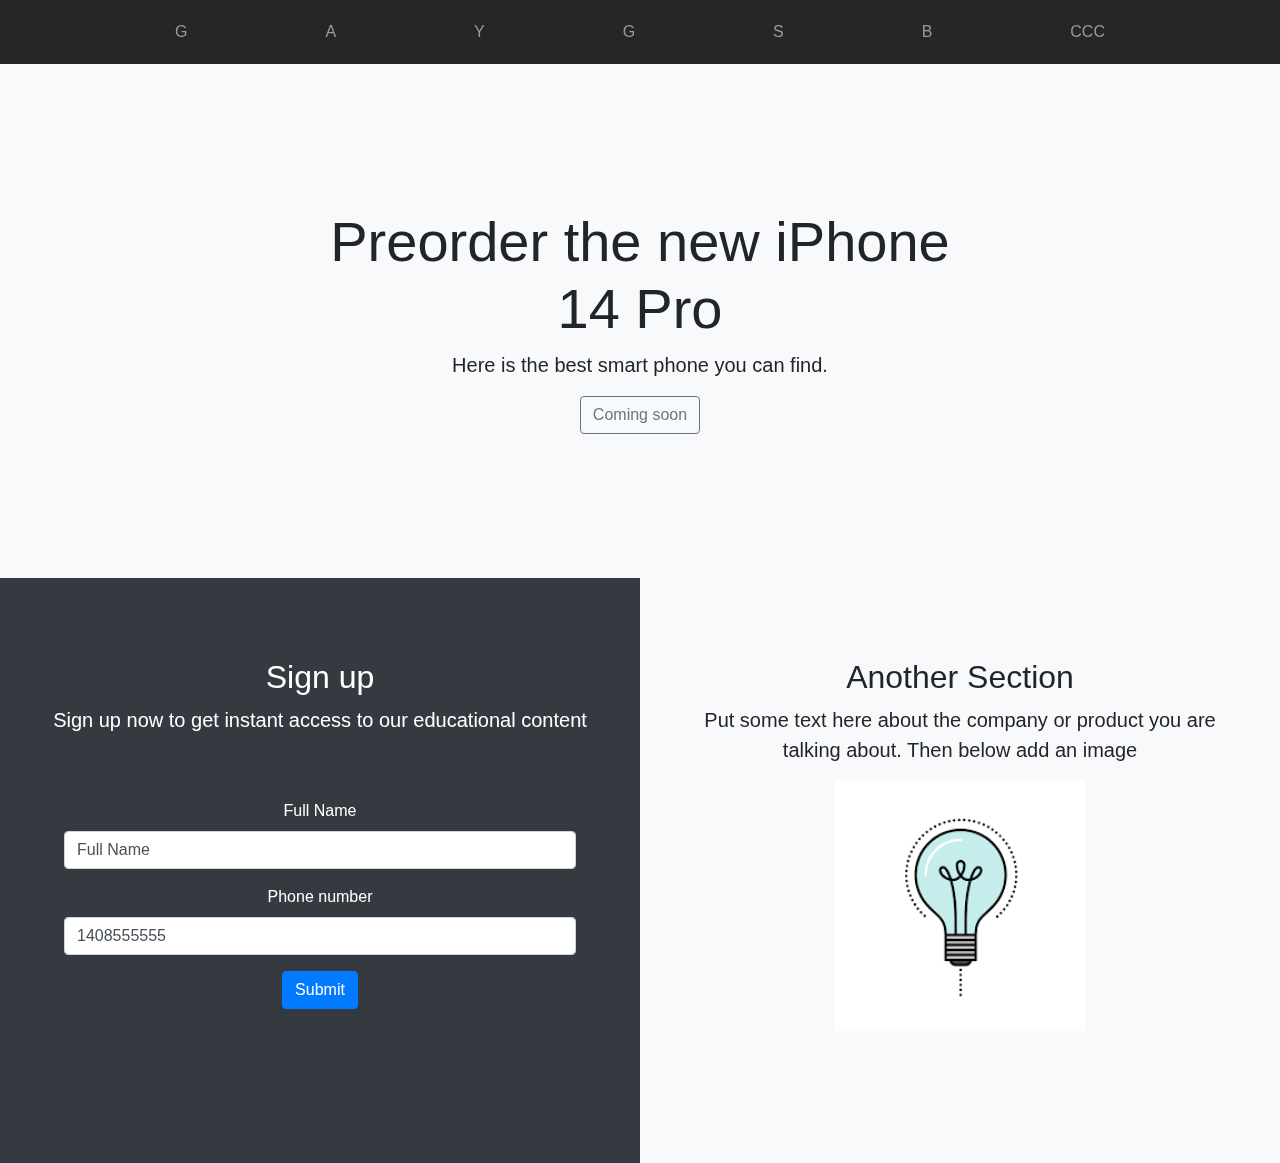
<file: lab1/LearnCS8-Twilio/index.html>
<!doctype html>
<html lang="en">
  <head>
    <!-- Required meta tags -->
    <meta charset="utf-8">
    <meta name="viewport" content="width=device-width, initial-scale=1, shrink-to-fit=no">
    <meta name="description" content="Ever The Best">
    <meta name="author" content="862360617">

    <!-- Bootstrap CSS -->
    <link rel="stylesheet" href="https://stackpath.bootstrapcdn.com/bootstrap/4.5.2/css/bootstrap.min.css" integrity="sha384-JcKb8q3iqJ61gNV9KGb8thSsNjpSL0n8PARn9HuZOnIxN0hoP+VmmDGMN5t9UJ0Z" crossorigin="anonymous">

    <!-- Title of your Webse -->
    <title>Iphone 14 Pro Max</title>
    <link href="product.css" rel="stylesheet">
  </head>
  <body>
    <nav class="site-header sticky-top py-1">
    <!-- Top Menu Bar -->
    <div class="container d-flex flex-column flex-md-row justify-content-between">
        <a class="py-3 d-none d-md-inline-block" id="menu-item-1" href="https://google.com" target="_blank">G</a>
        <a class="py-3 d-none d-md-inline-block" id="menu-item-2" href="https://www.apple.com/" target="_blank">A</a>
        <a class="py-3 d-none d-md-inline-block" id="menu-item-3" href="https://www.Youtube.com/" target="_blank">Y</a>
        <a class="py-3 d-none d-md-inline-block" id="menu-item-4" href="https://genshin.hoyoverse.com/en/" target="_blank">G</a>
        <a class="py-3 d-none d-md-inline-block" id="menu-item-5" href="https://store.steampowered/" target="_blank">S</a>
        <a class="py-3 d-none d-md-inline-block" id="menu-item-6" href="https://us.shop.battle.net/" target="_blank">B</a>
        <a class="py-3 d-none d-md-inline-block" id="menu-item-7" href="https://www.ucr.canvas.net/" target="_blank">CCC</a>
    </div>
</nav
<!-- Main Header Section h1-->
<div class="position-relative overflow-hidden p-3 p-md-5 m-md-0 text-center bg-light">
    <div class="col-md-8 p-lg-5 mx-auto my-5">
        <h1 class="display-4 font-weight-normal">Preorder the new iPhone 14 Pro</h1>
        <p class="lead font-weight-normal">Here is the best smart phone you can find.</p>
        <a class="btn btn-outline-secondary" href="https://www.apple.com/iphone-14-pro/">Coming soon</a>
    </div>
</div>
<!-- Left Tile -->
<div class="d-md-flex flex-md-equal w-100">
    <div class="bg-dark pt-3 px-3 pt-md-5 px-md-5 text-center text-white overflow-hidden">
        <div class="my-3 py-3">
            <h2 class="display-5">Sign up</h2>
            <p class="lead">Sign up now to get instant access to our educational content</p>
        </div>
        <!-- Web form when submitted will send a text message -->
        <form class="p-3" onsubmit="sendTextMessage(); return false;">
            <!-- Full Name Form Field -->
            <div class="form-group">
                <label for="example-first-name">Full Name</label>
                <input type="text" value="Full Name" class="form-control" id="example-first-name" aria-describedby="emailHelp">
            </div>
            <!-- Phone Number Form Field -->
            <div class="form-group">
                <label for="example-tel-input">Phone number</label>
                <input type="tel" class="form-control" value="1408555555" id="example-tel-input">
            </div>
            <!-- JavaScript that handles onSubmit logic -->
            <!-- Configure the XHR request below with your own credentials -->
            <script>
            function sendTextMessage() {
                console.log("Hello world!");
                var xhr = new XMLHttpRequest();
                var accountSID = "ACd91b6c0c65450f05026de613a033d31a";
                var authToken = "3af3d40baac4346611adb8c41c44d5cb";
                var base64encoded = accountSID + ":" + authToken;
                var params = "To=" + document.getElementById('example-tel-input').value + "&From=" + "19897046071" + "&Body=" + "Hello " + document.getElementById('example-first-name').value + " Good luck."
                xhr.open("POST", "https://api.twilio.com/2010-04-01/Accounts/" + accountSID + "/Messages.json", true);
                xhr.setRequestHeader('Content-Type', 'application/x-www-form-urlencoded');
                xhr.setRequestHeader('Authorization', 'Basic ' + btoa(base64encoded));
                xhr.send(params);
            }
            </script>
            <!-- Submit button that will execute the sendTextMessage function -->
            <button type="submit" class="btn btn-primary">Submit</button>
        </form>
    </div>
    <!-- Right Tile -->
    <div class="bg-light pt-3 px-3 pt-md-5 px-md-5 text-center overflow-hidden">
        <div class="my-3 p-3">
            <h2 class="display-5">Another Section</h2>
            <p class="lead">Put some text here about the company or product you are talking about. Then below add an image</p>
            <img class="mx-auto" src="example_image.png" height="250px">
        </div>
        <div class="mx-auto" style="width: 80%; height: 100px; border-radius: 21px 21px 0 0;"></div>
    </div>
</div>
</body>
</html>
</file>
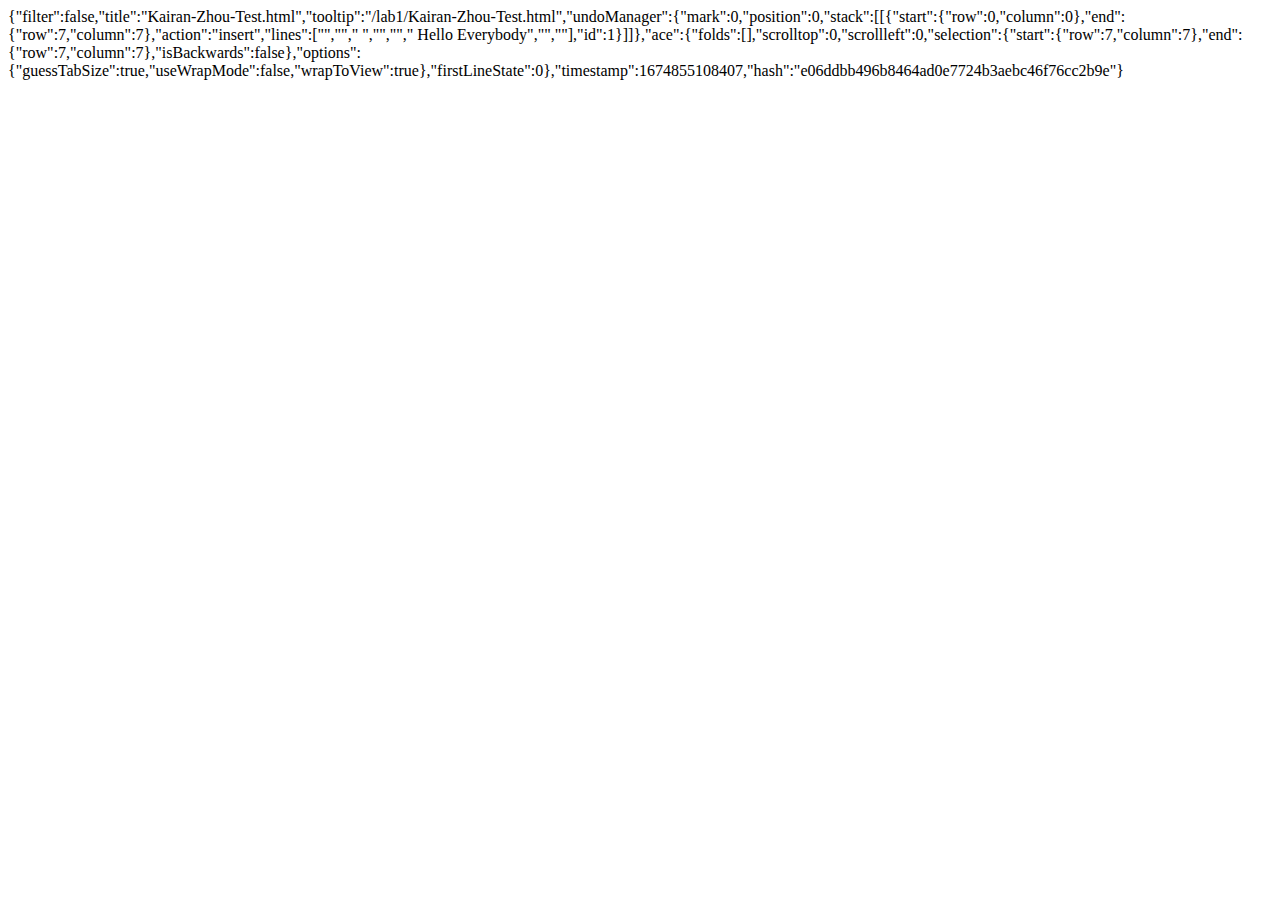
<file: .c9/metadata/environment/lab1/Kairan-Zhou-Test.html>
{"filter":false,"title":"Kairan-Zhou-Test.html","tooltip":"/lab1/Kairan-Zhou-Test.html","undoManager":{"mark":0,"position":0,"stack":[[{"start":{"row":0,"column":0},"end":{"row":7,"column":7},"action":"insert","lines":["<html>","<head>"," <title>Hello World</title>","</head>","<body>"," Hello Everybody","</body>","</html>"],"id":1}]]},"ace":{"folds":[],"scrolltop":0,"scrollleft":0,"selection":{"start":{"row":7,"column":7},"end":{"row":7,"column":7},"isBackwards":false},"options":{"guessTabSize":true,"useWrapMode":false,"wrapToView":true},"firstLineState":0},"timestamp":1674855108407,"hash":"e06ddbb496b8464ad0e7724b3aebc46f76cc2b9e"}
</file>
<file: lab1/LearnCS8-Twilio/product.css>
.container {
  max-width: 960px;
}

/*
 * Custom translucent site header
 */

.site-header {
  background-color: rgba(0, 0, 0, .85);
  -webkit-backdrop-filter: saturate(180%) blur(20px);
  backdrop-filter: saturate(180%) blur(20px);
}
.site-header a {
  color: #999;
  transition: ease-in-out color .15s;
}
.site-header a:hover {
  color: #fff;
  text-decoration: none;
}

/*
 * Dummy devices (replace them with your own or something else entirely!)
 */

.product-device {
  position: absolute;
  right: 10%;
  bottom: -30%;
  width: 300px;
  height: 540px;
  background-color: #333;
  border-radius: 21px;
  -webkit-transform: rotate(30deg);
  transform: rotate(30deg);
}

.product-device::before {
  position: absolute;
  top: 10%;
  right: 10px;
  bottom: 10%;
  left: 10px;
  content: "";
  background-color: rgba(255, 255, 255, .1);
  border-radius: 5px;
}

.product-device-2 {
  top: -25%;
  right: auto;
  bottom: 0;
  left: 5%;
  background-color: #e5e5e5;
}


/*
 * Extra utilities
 */

.flex-equal > * {
  -ms-flex: 1;
  flex: 1;
}
@media (min-width: 768px) {
  .flex-md-equal > * {
    -ms-flex: 1;
    flex: 1;
  }
}

.overflow-hidden { overflow: hidden; }
</file>
